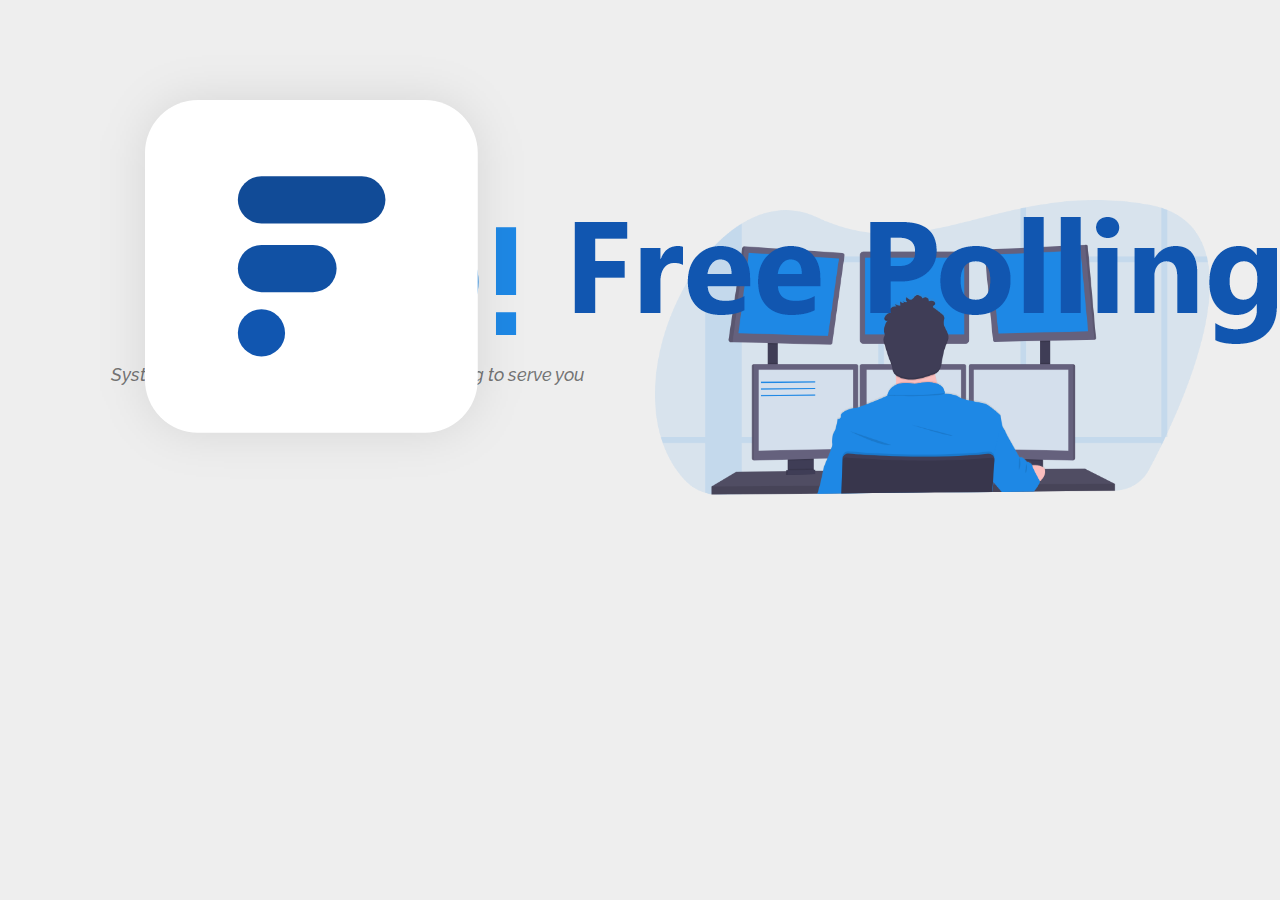
<file: oho!.html>
<!DOCTYPE html>
<html>
<head>
    <meta charset="utf-8">
    <meta name="viewport" content="width=device-width, initial-scale=1">
    <link rel="stylesheet" type="text/css" href="css/font-awesome.min.css" />
    <link rel="stylesheet" type="text/css" href="css/bootstrap.min.css" />
    <link rel="stylesheet" type="text/css" href="css/style.css" />
    <link rel="stylesheet" type="text/css" href="css/responsive.css" />
    <title>EASYPOLL | OHO!</title>
</head>
<body>
    
    <!-- Header -->
    <nav class="navbar navbar-default">
        <div class="container">
            <!-- Brand and toggle get grouped for better mobile display -->
            <div class="navbar-header">
                <a class="navbar-brand" href="dashboard.html"><img src="images/logo-foot.png" alt=""></a>
            </div>

            <!-- Collect the nav links, forms, and other content for toggling -->
            <div class="collapse navbar-collapse" id="bs-example-navbar-collapse-1">
                
            </div><!-- /.navbar-collapse -->
        </div><!-- /.container-fluid -->
    </nav>
    <!-- End Header -->

    <!-- Main Wrapper -->
    <section class="error-block oho-er">
        <div class="container">
            <div class="row">
                <div class="col-sm-6 col-md-6">
                    <div class="error-dt">
                        <h2>OhO!</h2>
                        <p>System under maintenance. We are preparing to serve you better.</p>
                    </div>
                </div>
                <div class="col-sm-6 col-md-6">
                    <div class="error-img">
                        <img src="images/oho.png" alt="">
                    </div>
                </div>
            </div>
        </div>
    </section>
    <!-- End Main Wrapper -->

    <script type="text/javascript" src="js/jquery.min.js"></script> 
    <script type="text/javascript" src="js/bootstrap.min.js"></script>
</body>
</html>
</file>
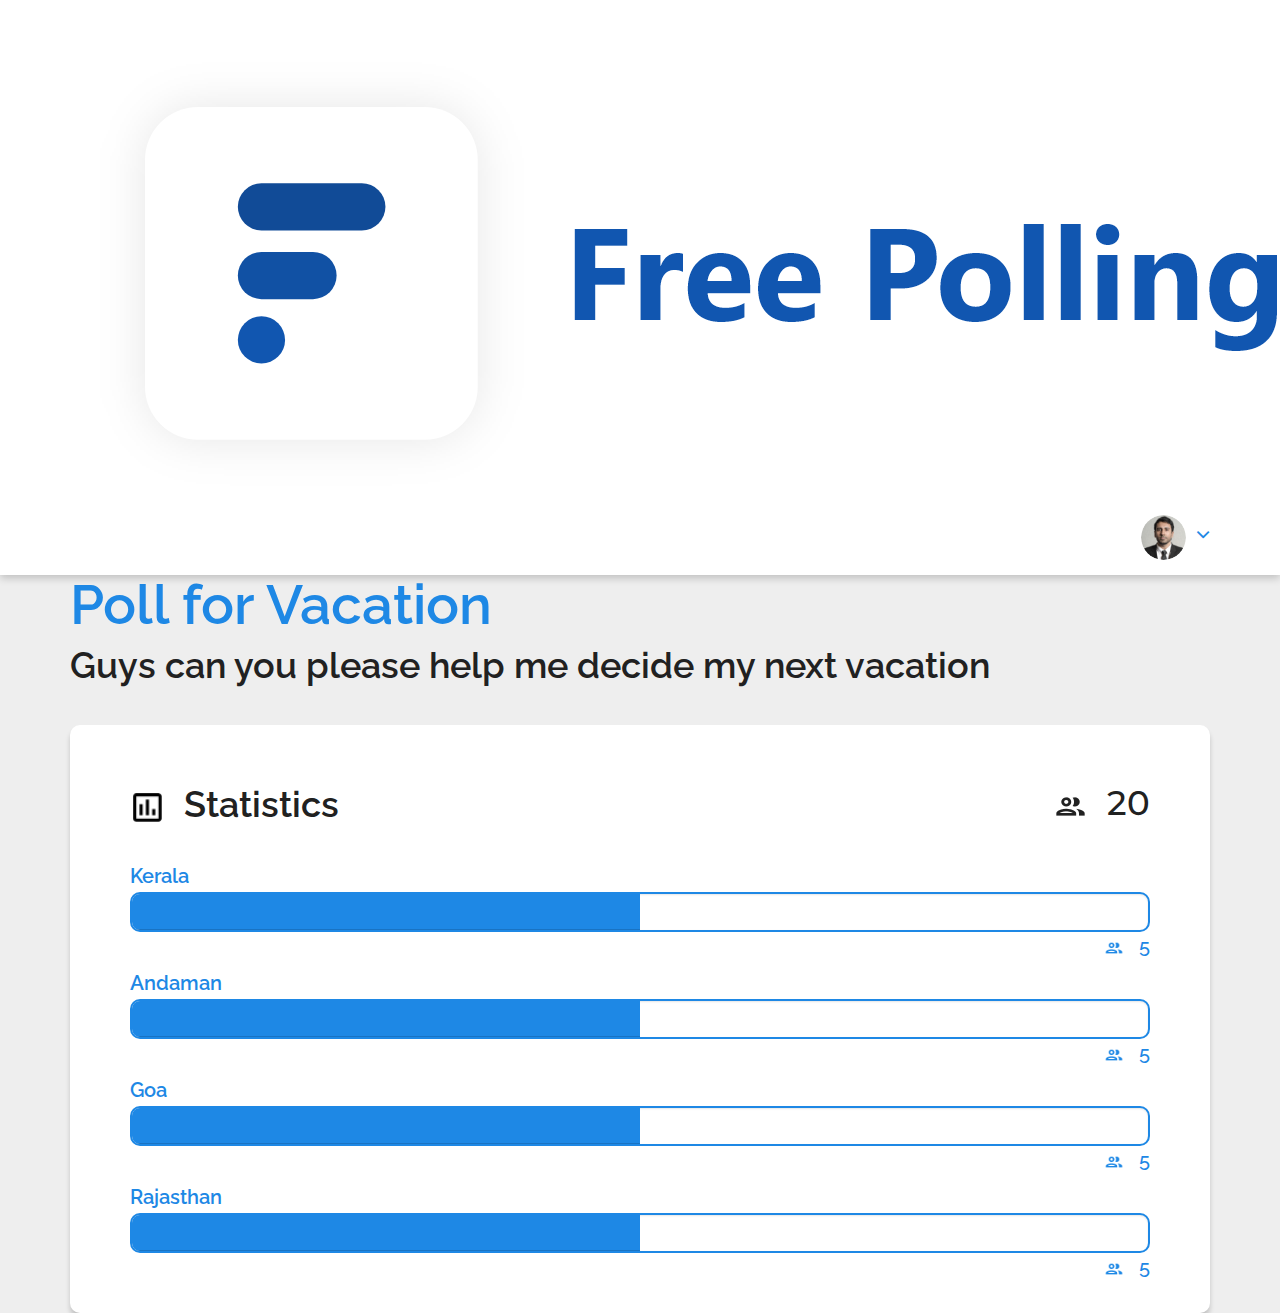
<file: poll-stats.html>
<!DOCTYPE html>
<html>
<head>
    <meta charset="utf-8">
    <meta name="viewport" content="width=device-width, initial-scale=1">
    <link rel="stylesheet" type="text/css" href="css/font-awesome.min.css" />
    <link rel="stylesheet" type="text/css" href="css/bootstrap.min.css" />
    <link rel="stylesheet" type="text/css" href="css/style.css" />
    <link rel="stylesheet" type="text/css" href="css/responsive.css" />
    <title>EASYPOLL | Poll Stats</title>
</head>
<body>

    <!-- Header -->
    <nav class="navbar navbar-default dash-nav">
        <div class="container">
            <!-- Brand and toggle get grouped for better mobile display -->
            <div class="navbar-header">
                <button type="button" class="navbar-toggle collapsed" data-toggle="collapse" data-target="#bs-example-navbar-collapse-1" aria-expanded="false">
                    <span class="sr-only">Toggle navigation</span>
                    <span class="icon-bar"></span>
                    <span class="icon-bar"></span>
                    <span class="icon-bar"></span>
                </button>
                <a class="navbar-brand" href="dashboard.html"><img src="images/logo-foot.png" alt=""></a>
            </div>

            <!-- Collect the nav links, forms, and other content for toggling -->
            <div class="collapse navbar-collapse" id="bs-example-navbar-collapse-1">
                <ul class="nav navbar-nav pull-right" id="manu">
                    <li class="dropdown"><a href="#" class="dropdown-toggle" type="button" data-toggle="dropdown"><img src="images/Profile Pic.png" alt=""> <i class="fa fa-angle-down"></i></a>
                    	<ul class="dropdown-menu">
						    <li><a href="#">My Profile</a></li>
						    <li><a href="#">Log out</a></li>
						 </ul>
                    </li>
                </ul>
            </div><!-- /.navbar-collapse -->
        </div><!-- /.container-fluid -->
    </nav>
    <!-- End Header -->

    <!-- Dashboard -->
    <section class="main-dash-cnt create-poll-req">
    	<div class="container">
    		<div class="start-head">
                <h1>Poll for Vacation </h1>
                <h2>Guys can you please help me decide my next vacation</h2>
            </div>

            <div class="poll-start-wrp">
                <div class="header-wrp">
                    <div class="row">
                        <div class="col-sm-7">
                            <h2><img src="images/ic2.png" alt=""> Statistics</h2>
                        </div>
                        <div class="col-sm-5">
                            <h3><img src="images/user.png" alt=""> 20</h3>
                        </div>
                    </div>
                </div>

                <div class="progress-poll">
                    <div class="progress-reviews">
                        <h4>Kerala</h4>
                        <div class="progress skill-bar ">
                            <div class="progress-bar progress-bar-success" role="progressbar" aria-valuenow="50" aria-valuemin="0" aria-valuemax="50">
                            </div>
                        </div>
                        <p><img src="images/user-2.png" alt=""> 5</p>
                    </div>

                    <div class="progress-reviews">
                        <h4>Andaman</h4>
                        <div class="progress skill-bar ">
                            <div class="progress-bar progress-bar-success" role="progressbar" aria-valuenow="50" aria-valuemin="0" aria-valuemax="50">
                            </div>
                        </div>
                        <p><img src="images/user-2.png" alt=""> 5</p>
                    </div>

                    <div class="progress-reviews">
                        <h4>Goa</h4>
                        <div class="progress skill-bar ">
                            <div class="progress-bar progress-bar-success" role="progressbar" aria-valuenow="50" aria-valuemin="0" aria-valuemax="50">
                            </div>
                        </div>
                        <p><img src="images/user-2.png" alt=""> 5</p>
                    </div>

                    <div class="progress-reviews">
                        <h4>Rajasthan</h4>
                        <div class="progress skill-bar ">
                            <div class="progress-bar progress-bar-success" role="progressbar" aria-valuenow="50" aria-valuemin="0" aria-valuemax="50">
                            </div>
                        </div>
                        <p><img src="images/user-2.png" alt=""> 5</p>
                    </div>
                </div>
            </div>
    	</div>
    </section>
    <!-- End Dashboard -->

    <script type="text/javascript" src="js/jquery.min.js"></script> 
    <script type="text/javascript" src="js/bootstrap.min.js"></script>
    <script type="text/javascript">
        /* Progress BAR */
    $(document).ready(function() {
        $('.progress .progress-bar').css("width",
            function() {
                return $(this).attr("aria-valuenow") + "%";
            }
            )
    });
    /* End Progress Bar */
    </script>
</body>
</html>
</file>
<file: css/style.css>
@import url('https://fonts.googleapis.com/css?family=Montserrat:300,400,500,600,700,800,900|Raleway:300,400,500,600,700,800,900|Roboto:300,400,500,700');

@font-face {
    font-family: 'Brandon Grotesque';
    src: url('../fonts/BrandonGrotesque-Bold.woff2') format('woff2'),
        url('../fonts/BrandonGrotesque-Bold.woff') format('woff');
    font-weight: bold;
    font-style: normal;
}

@font-face {
    font-family: 'Brandon Grotesque';
    src: url('../fonts/BrandonGrotesque-Regular.woff2') format('woff2'),
        url('../fonts/BrandonGrotesque-Regular.woff') format('woff');
    font-weight: normal;
    font-style: normal;
}

@font-face {
    font-family: 'Brandon Grotesque';
    src: url('../fonts/BrandonGrotesque-Light.woff2') format('woff2'),
        url('../fonts/BrandonGrotesque-Light.woff') format('woff');
    font-weight: 300;
    font-style: normal;
}

@font-face {
    font-family: 'Brandon Grotesque';
    src: url('../fonts/BrandonGrotesque-Black.woff2') format('woff2'),
        url('../fonts/BrandonGrotesque-Black.woff') format('woff');
    font-weight: 900;
    font-style: normal;
}

@font-face {
    font-family: 'Brandon Grotesque';
    src: url('../fonts/BrandonGrotesque-Thin.woff2') format('woff2'),
        url('../fonts/BrandonGrotesque-Thin.woff') format('woff');
    font-weight: 100;
    font-style: normal;
}

@font-face {
    font-family: 'Brandon Grotesque';
    src: url('../fonts/BrandonGrotesque-Medium.woff2') format('woff2'),
        url('../fonts/BrandonGrotesque-Medium.woff') format('woff');
    font-weight: 500;
    font-style: normal;
}

* {
    margin: 0;
    padding: 0;
    text-decoration: none;
    list-style: none;
}


/* Scroll Bar Css Starts */
::-webkit-scrollbar {
    width: 8px;
}

::-webkit-scrollbar-track {
    background-color: #ffffff;
    box-shadow: inset 1px 1px 1px 1px rgba(0, 0, 0, 0.15);
}

::-webkit-scrollbar-thumb {
    -webkit-border-radius: 20px;
    border-radius: 0;
    background: #292929;
    border: 2px solid #ffffff;
    width: 8px;
}

::-webkit-scrollbar-thumb:active {
    -webkit-border-radius: 0px;
    border-radius: 0px;
    background: #616161;
}

/* Scroll Bar Css Ends */

a:hover,
a:focus,
a:active {
    text-decoration: none;
}

ol,
ul {
    margin: 0;
    padding: 0;
}

img {
    display: block;
}

body {
    font-family: 'Raleway';
    font-size: 14px;
    font-weight: 400;
    color: #000;
    background: #EEEEEE;
    text-decoration: none;
}

/* Navigation Section */
.navbar-default {
    background: transparent;
    position: absolute;
    width: 100%;
    left: 0;
    top: 0;
    border: none;
    margin: 0;
    border-radius: 0;
    padding: 40px 0;
    z-index: 120;
}

.navbar-collapse {
    padding: 0;
}

.navbar-brand {
    height: auto;
    padding: 0;
}

.navbar-default .navbar-nav>li>a {
    padding: 10px 30px;
    color: #fff;
    font-family: 'Raleway';
    font-size: 20px;
    font-weight: 500;
    -ms-transition: all 0.3s ease;
    -o-transition: all 0.3s ease;
    -webkit-transition: all 0.3s ease;
    transition: all 0.3s ease;
}

.navbar-default .navbar-nav>li>a.signup {
    border: 2px solid #fff;
    border-radius: 30px;
    text-transform: uppercase;
}

.navbar-default .navbar-nav>li>a:focus,
.navbar-default .navbar-nav>li>a:hover,
.navbar-default .navbar-nav>li>a:hover {
    color: #fff;
}

.navbar-default .navbar-nav>.active>a,
.navbar-default .navbar-nav>.active>a:focus,
.navbar-default .navbar-nav>.active>a:hover {
    color: #fff;
}

/* Toggle */
.navbar-default .navbar-toggle {
    border-color: #000;
    border-radius: 0;
    transition: all 0.3s ease;
}

.navbar-default .navbar-toggle .icon-bar {
    background: #000;
}

.navbar-default .navbar-toggle:focus,
.navbar-default .navbar-toggle:hover {
    background: #fff;
    border-color: #fff;
}

.navbar-default .navbar-toggle:hover .icon-bar,
.navbar-default .navbar-toggle:focus .icon-bar {
    background: #000;
}

/* End Navigation CSS */

/* **** Index Page **** */
.main-block {
    padding: 120px 0;
    width: 100%;
    height: 100vh;
    position: relative;
    background: #0d47a1;
    /* Old browsers */
    background: -moz-linear-gradient(45deg, #0d47a1 0%, #1e88e5 100%);
    /* FF3.6-15 */
    background: -webkit-linear-gradient(45deg, #0d47a1 0%, #1e88e5 100%);
    /* Chrome10-25,Safari5.1-6 */
    background: linear-gradient(45deg, #0d47a1 0%, #1e88e5 100%);
}

.main-block .container {
    height: 100vh;
    position: relative;
}

.home-img img {
    width: 100%;
}

.home-info h1 {
    font-size: 85px;
    font-weight: bold;
    font-family: 'Raleway';
    margin: 0 0 40px;
    line-height: 95px;
    color: #fff;
}

.home-info h1 span {
    display: block;
    color: rgba(255, 255, 255, 0.30);
}

.home-info .btn-main {
    padding: 10px 80px;
    background: #fff;
    border-radius: 50px;
    font-size: 36px;
    font-weight: bold;
    color: #1E88E5;
    font-family: 'Raleway';
    display: table;
    box-shadow: 0 9px 6px rgba(0, 0, 0, 0.16);
    margin: 0;
    -webkit-transition: .4s linear;
    -moz-transition: .4s linear;
    -ms-transition: .4s linear;
    transition: .4s linear;
}

.home-info .btn-main:hover {
    color: #1E88E5;
}

/* **** End Index Page **** */

/* **** Footer **** */
footer {
    padding: 20px 0 10px;
    width: 100%;
    background: #EEEEEE;
}

.footer-logo img {
    margin: 0 0 5px;
}

.footer-logo p {
    font-family: 'Brandon Grotesque';
    font-size: 16px;
    font-weight: 300;
    color: #000;
    margin: 0;
}

.foot-links ul {
    text-align: right;
}

.foot-links ul li {
    display: inline-block;
    margin-right: 20px;
}

.foot-links ul li:last-child {
    margin: 0;
}

.foot-links ul li a {
    font-size: 16px;
    font-weight: 300;
    padding: 20px 0;
    font-family: 'Montserrat';
    display: inline-block;
}

/* **** End Footer **** */

/* **** 404 Page **** */
.error-block {
    width: 100%;
    padding: 100px 0;
    height: 100vh;
}

.error-block img {
    width: 100%;
}

.error-wrp {
    position: relative;
}

.error-bx {
    width: 350px;
    position: absolute;
    right: 15%;
    top: 50%;
    -webkit-transform: translate(0, -50%);
    -moz-transform: translate(0, -50%);
    -ms-transform: translate(0, -50%);
    transform: translate(0, -50%);
}

.error-bx h1 {
    font-size: 200px;
    font-weight: bold;
    color: #1E88E5;
    margin: 0 0 0px;
}

.error-bx p {
    width: 80%;
    font-size: 15px;
    font-weight: 500;
    font-family: 'Raleway';
    line-height: 20px;
    text-align: center;
    color: rgba(33, 33, 33, 0.60);
    margin: 0 auto 30px;
    font-style: italic;
}

.error-bx .btn-main {
    padding: 10px 35px;
    font-size: 18px;
    font-weight: 500;
    color: #fff;
    background: #1E88E5;
    border-radius: 30px;
    margin: 0 auto;
    display: table;
    box-shadow: 0 3px 6px rgba(0, 0, 0, 0.30);
}

.error-bx .btn-main i {
    margin-right: 5px;
}

/* **** End 404 Page **** */

/* **** 403 Page **** */
.error-img img {
    width: 100%;
}

.error-dt {
    padding: 0 80px;
}

.error-dt h2 {
    font-size: 200px;
    margin: 0;
    font-family: 'Raleway';
    font-weight: bold;
    color: #1E88E5;
    text-align: center;
}

.error-dt p {
    font-size: 18px;
    font-weight: 500;
    font-family: 'Raleway';
    line-height: 20px;
    text-align: center;
    color: rgba(33, 33, 33, 0.60);
    margin: 0 auto 30px;
    font-style: italic;
}

.error-dt .btn-group {
    width: 100%;
    overflow: hidden;
}

.error-dt .btn-main {
    padding: 10px 30px;
    background: #fff;
    color: #1E88E5;
    border: 2px solid #1E88E5;
    font-size: 16px;
    font-weight: 500;
    font-family: 'Raleway';
    float: left;
    border-radius: 35px;
}

.error-dt .btn-main i {
    margin-right: 5px;
    font-size: 18px;
}

.error-dt .home-b {
    background: #1E88E5;
    color: #fff;
    float: right;
}

.oho-er {
    padding: 200px 0;
}

/* **** End 403 Page **** */


/* **** Dashboard Page **** */
.dash-nav {
    padding: 15px 0;
    width: 100%;
    background: #fff;
    position: relative;
    box-shadow: 0 3px 8px rgba(0, 0, 0, 0.20);
    z-index: 120;
    display: table;
}

.navbar>.container .navbar-brand,
.navbar>.container-fluid .navbar-brand {
    margin-left: 0;
}

.dash-nav .navbar-brand {
    padding: 7px 0 0;
}

.navbar-default .navbar-nav>.open>a,
.navbar-default .navbar-nav>.open>a:focus,
.navbar-default .navbar-nav>.open>a:hover {
    background: transparent;
    color: #333;
}

.dash-nav .navbar-nav>li>a {
    padding: 0;
}

.dash-nav .navbar-nav>li>a img {
    width: 45px;
    height: 45px;
    border-radius: 50%;
    margin-right: 5px;
    display: inline-block;
}

.dash-nav .navbar-nav>li>a i {
    color: #1E88E5;
    font-size: 22px;
    line-height: 26px;
}

.dash-nav .dropdown-menu {
    padding: 0;
    top: 123%;
    border: none;
    box-shadow: 0 3px 8px rgba(0, 0, 0, 0.20);
}

.dash-nav .dropdown-menu li a {
    padding: 10px;
    font-size: 14px;
    font-weight: normal;
    color: #333;
}

.add-btn {
    padding: 12px 40px;
    background: #0d47a1;
    /* Old browsers */
    background: -moz-linear-gradient(45deg, #0d47a1 0%, #1e88e5 100%);
    /* FF3.6-15 */
    background: -webkit-linear-gradient(45deg, #0d47a1 0%, #1e88e5 100%);
    /* Chrome10-25,Safari5.1-6 */
    background: linear-gradient(45deg, #0d47a1 0%, #1e88e5 100%);
    border-radius: 50px;
    font-size: 22px;
    font-weight: bold;
    font-family: 'Raleway';
    color: #fff;
    margin: 30px auto;
    display: table;
    box-shadow: 0 6px 15px rgba(0, 0, 0, 0.48);
}

.add-btn i {
    margin-right: 10px;
}

.add-btn:hover {
    color: #fff;
}

.poll-block {
    background: #fff;
    border-radius: 10px;
    box-shadow: 0 5px 5px rgba(0, 0, 0, 0.18);
}

.poll-head {
    padding: 10px 30px;
    width: 100%;
    border-bottom: 1px solid rgba(0, 0, 0, 0.2);
}

.poll-tab p {
    font-size: 16px;
    font-weight: 300;
    color: #000;
    margin: 0;
    float: left;
    line-height: 34px;
    margin-right: 25px;
}

.poll-tab .nav-tabs {
    border: none;
    float: left;
}

.poll-tab .nav>li {
    margin-right: 15px;
}

.poll-tab .nav>li:last-child {
    margin-right: 0;
}

.poll-tab .nav>li>a {
    border: none;
    padding: 5px 25px;
    color: #1E88E5;
    border: 1px solid #1E88E5;
    border-radius: 30px;
    font-size: 16px;
    font-weight: 500;
    background: #fff;
    opacity: 0.45;
}

.poll-tab .nav-tabs>li.active>a,
.poll-tab .nav-tabs>li.active>a:focus,
.poll-tab .nav-tabs>li.active>a:hover {
    color: #1E88E5;
    border: 1px solid #1E88E5;
    background: #fff;
    opacity: 1;
}

.filter-bx {
    float: right;
}

.filter-bx img {
    width: 25px;
    height: 25px;
    margin-top: 5px;
}

.poll-lst {
    min-height: 500px;
}

.poll-lst li {
    display: block;
    padding: 15px 25px;
    border-bottom: 1px solid rgba(0, 0, 0, 0.2);
}

.list-nm p {
    font-size: 18px;
    font-weight: 600;
    color: #212121;
    margin: 0;
}

.action-icons ul {
    text-align: right;
}

.action-icons li {
    display: inline-block;
    margin-right: 25px;
    border: none;
    padding: 3px 0 0;
    border: none;
}

.action-icons li:last-child {
    margin-right: 0;
}

.action-icons li a img {
    width: 20px;
}

/* **** End Dashboard Page **** */

/* **** User Profile 0 **** */
.user-profile {
    width: 100%;
    min-height: 100vh;
    padding: 0;
    background: #0d47a1;
    /* Old browsers */
    background: -moz-linear-gradient(45deg, #0d47a1 0%, #1e88e5 100%);
    /* FF3.6-15 */
    background: -webkit-linear-gradient(45deg, #0d47a1 0%, #1e88e5 100%);
    /* Chrome10-25,Safari5.1-6 */
    background: linear-gradient(45deg, #0d47a1 0%, #1e88e5 100%);
}

.user-profile-head {
    padding: 40px;
    width: 100%;
}

.pro-bx {
    display: -webkit-flex;
    display: -moz-flex;
    display: -ms-flex;
    display: flex;
    -webkit-align-items: center;
    -moz-align-items: center;
    -ms-align-items: center;
    align-items: center;
}

.pro-img img {
    width: 120px;
    height: 120px;
    border-radius: 50%;
    margin-right: 20px;
    box-shadow: 0 5px 5px rgba(0, 0, 0, 0.25);
}

.pro-dt h3 {
    font-size: 34px;
    font-weight: 600;
    color: #fff;
    margin: 0;
}

.pro-dt p {
    font-size: 16px;
    font-weight: normal;
    color: rgba(255, 255, 255, 0.60);
    margin: 0;
}

.pro-like ul {
    text-align: right;
    padding: 35px 0 0;
}

.pro-like li {
    display: inline-block;
    margin-right: 20px;
    padding: 5px 25px;
    border-radius: 30px;
    border: 1px solid #fff;
    font-size: 18px;
    font-weight: 500;
    color: #fff;
}

.pro-like li img {
    width: 25px;
    height: 25px;
    display: inline-block;
    margin-right: 10px;
}

.pro-like li:last-child {
    margin: 0;
}

.polls-created-wrp {
    padding: 40px 40px 0 40px;
    background: #fff;
    border-radius: 10px;
    box-shadow: 0 5px 5px rgba(0, 0, 0, 0.20);
}

.polls-created-wrp h2 {
    font-size: 26px;
    font-weight: bold;
    color: #212121;
    margin: 0 0 20px;
}

.polls-created-wrp h2 span {
    color: rgba(33, 33, 33, 0.60);
    font-weight: normal;
    margin-left: 5px;
}

.polls-created-wrp h2 img {
    width: 30px;
    height: 30px;
    display: inline-block;
    vertical-align: middle;
    margin-right: 10px;
}

.created-poll {
    background: #EEEEEE;
    border-radius: 10px;
    box-shadow: 0 6px 4px rgba(0, 0, 0, 0.25);
    margin-bottom: 30px;
}

.cre-pl {
    padding: 40px 40px 60px 40px;
}

.cre-pl h4 {
    font-size: 28px;
    font-weight: bold;
    color: #010101;
    margin: 0 0 15px;
}

.cre-pl p {
    font-size: 18px;
    font-weight: normal;
    color: #212121;
    line-height: 26px;
    margin: 0 0 30px;
}

.cre-pl li {
    display: inline-block;
    font-size: 18px;
    font-weight: 400;
    color: #212121;
    padding: 5px 25px;
    border: 1px solid #212121;
    border-radius: 30px;
    margin: 0 10px 10px 0;
}

.cre-pl li:last-child {
    margin: 0;
}

.poll-act {
    padding: 15px 40px;
}

.poll-act ul {
    text-align: right;
}

.poll-act li {
    display: inline-block;
    margin-right: 20px;
}

.poll-act li:last-child {
    margin: 0;
}

.poll-act li img {
    width: 20px;
    height: 20px;
}

/* **** End User Profile 0 **** */

/* **** User Profile 1 **** */
.add-color {
    background: #0d47a1;
    /* Old browsers */
    background: -moz-linear-gradient(45deg, #0d47a1 0%, #1e88e5 100%);
    /* FF3.6-15 */
    background: -webkit-linear-gradient(45deg, #0d47a1 0%, #1e88e5 100%);
    /* Chrome10-25,Safari5.1-6 */
    background: linear-gradient(45deg, #0d47a1 0%, #1e88e5 100%);
}

.add-color .navbar-brand {
    padding: 0px 0 0;
}

.pro-v1 {
    background: #EEEEEE;
}

.prov1-wrp {
    padding: 0;
}

.prov1-wrp .row {
    margin: 0;
}

.prov1-wrp .col-sm-4,
.prov1-wrp .col-sm-8 {
    padding: 0;
}

.poll-left {
    padding: 60px 25px;
    background: #FAFAFA;
    border-radius: 10px 0 0 10px;
    min-height: 100vh;
}

.poll-right {
    padding: 60px 25px;
    background: #fff;
    box-shadow: -4px 0 4px rgba(0, 0, 0, 0.07);
    border-radius: 0 10px 10px 0;
}

.poll-right .cre-pl {
    padding: 35px;
}

.poll-right .cre-pl h4 {
    font-size: 24px;
}

.poll-right .cre-pl p {
    font-size: 16px;
}

.poll-right .cre-pl li {
    font-size: 16px;
}

.poll-prohd .pro-dt p {
    font-size: 14px;
    color: #1E88E5;
}

.poll-prohd .pro-dt h3 {
    font-size: 26px;
    color: #1E88E5;
}

.poll-prohd .pro-img img {
    width: 80px;
    height: 80px;
}

.pro-v1-lk {
    padding: 40px 0;
    width: 100%;
}

.pro-v1-lk li {
    display: block;
    margin: 0 0 15px;
    padding: 8px 15px;
    border: 1px solid #1E88E5;
    border-radius: 30px;
    font-size: 18px;
    font-weight: 500;
    color: #1E88E5;
}

.pro-v1-lk li:last-child {
    margin: 0;
}

.pro-v1-lk li img {
    display: inline-block;
    width: 25px;
    height: 25px;
    margin-right: 10px;
}

.pro-v1-lk li span {
    float: right;
}

/* **** End User Profile 1 **** */

/* **** User Profile 2 **** */
.pro-userv2 {
    position: relative;
}

.userpro-v2 {
    background: transparent;
    box-shadow: none;
    border-radius: 0;
    padding: 0;
}

.userpro-v2 .created-poll {
    background: #fff;
    box-shadow: 0 3px 4px rgba(0, 0, 0, 0.18);
}

.profile-ver2 {
    position: fixed;
    top: 0;
    left: 0;
    z-index: 999;
    width: 380px;
    height: auto;
    padding: 0 30px;
    background: #0d47a1;
    /* Old browsers */
    background: -moz-linear-gradient(-45deg, #0d47a1 0%, #1e88e5 100%);
    /* FF3.6-15 */
    background: -webkit-linear-gradient(-45deg, #0d47a1 0%, #1e88e5 100%);
    /* Chrome10-25,Safari5.1-6 */
    background: linear-gradient(135deg, #0d47a1 0%, #1e88e5 100%);
    box-shadow: 3px 0 6px rgba(0, 0, 0, 0.25);
}

.logo-bx {
    padding: 60px 0;
    border-bottom: 1px solid rgba(255, 255, 255, 0.60);
}

.logo-bx img {
    margin: 0 auto;
}

.profile-v2 .pro-bx {
    padding: 40px 15px;
}

.profile-v2 .pro-bx .pro-img img {
    width: 80px;
    height: 80px;
}

.profile-v2 .pro-dt h3 {
    font-size: 26px;
}

.profile-v2 .pro-dt p {
    font-size: 15px;
}

.profile-v2 .pro-v1-lk {
    padding: 0 20px 80px;
}

.profile-v2 .pro-v1-lk li {
    border: 1px solid #fff;
    color: #fff;
}

/* **** End User Profile 2 **** */

/* **** User Profile 3 **** */
.user-prov3 .col-sm-4,
.user-prov3 .col-sm-8 {
    padding: 0 15px;
}

.user-prov3 {
    background-color: transparent;
    box-shadow: none;
    border-radius: 0;
}

.user-prov3 .poll-right {
    box-shadow: none;
    border-radius: 10px;
}

.user-prov3 .poll-right .cre-pl {
    padding: 20px;
}

.user-prov3 .poll-left {
    border-radius: 10px;
    background: #fff;
    min-height: auto;
    background: #0d47a1;
    /* Old browsers */
    background: -moz-linear-gradient(-45deg, #0d47a1 0%, #1e88e5 100%);
    /* FF3.6-15 */
    background: -webkit-linear-gradient(-45deg, #0d47a1 0%, #1e88e5 100%);
    /* Chrome10-25,Safari5.1-6 */
    background: linear-gradient(135deg, #0d47a1 0%, #1e88e5 100%);
    box-shadow: 0 5px 6px rgba(0, 0, 0, 0.25);
}

.user-prov3 .poll-prohd .pro-dt h3,
.user-prov3 .poll-prohd .pro-dt p {
    color: #fff;
}

.user-prov3 .pro-v1-lk li {
    border: 1px solid #fff;
    color: #fff;
}

/* **** End User Profile 3 **** */

/* **** Create Poll Page **** */
.crebtn {
    z-index: 10;
    padding: 15px 35px;
    background: #1E88E5;
    border-radius: 30px;
    font-size: 18px;
    font-weight: 500;
    color: #fff;
    box-shadow: 0 3px 4px rgba(0, 0, 0, 0.30);
    border: none;
}

.crebtn img {
    margin-right: 10px;
    display: inline-block;
    width: 23px;
}

.crebtn:focus,
.crebtn:hover {
    color: #fff;
}

.dt-it h6,
.cre-frmg h6 {
    font-size: 26px;
    font-weight: 500;
    color: #212121;
    margin: 0 0px;
}

.dt-it p,
.cre-frmg p {
    font-size: 18px;
    font-weight: 500;
    color: rgba(33, 33, 33, 0.60);
    margin: 0 0 15px;
}

.cre-frmg .form-control {
    padding: 10px 15px;
    background: #fff;
    border: 2px solid #1E88E5;
    border-radius: 10px;
    font-size: 15px;
    font-weight: 500;
    color: rgba(33, 33, 33, 0.60);
    box-shadow: none;
    height: auto;
}

.cre-frmg {
    margin-bottom: 30px;
}

textarea {
    resize: none;
}

.add-rw {
    width: 100%;
    overflow: hidden;
}

.cre-dt {
    float: left;
}

.add-pol {
    float: right;
}

.add-pol i {
    width: 55px;
    height: 55px;
    border-radius: 50%;
    line-height: 60px;
    font-size: 20px;
    color: #fff;
    text-align: center;
    background: #1E88E5;
    /* box-shadow: 0 2px 3px rgba(0,0,0,0.40); */
}

.opt-lst li {
    display: block;
    padding: 12px 25px;
    background: #EEEEEE;
    border-radius: 10px;
    box-shadow: 0 2px 3px rgba(0, 0, 0, 0.20);
    margin-bottom: 20px;
    width: 100%;
    overflow: hidden;
}

.op-lf {
    display: flex;
    align-items: center;
    justify-content: space-between;
}

.op-lf img {
    width: 35px;
}

.op-lf input {
    flex: 2;
    line-height: 35px;
    margin: 0 10px;
    font-size: 20px;
    padding: 0 5px;
    border: none;
    background: #EEEEEE;
}

.op-lf input:focus {
    background: white;
}

.clo-op {
    float: right;
}

.clo-op img {
    width: 35px;
}

.end-poll .form-group {
    margin: 0;
}

.end-poll .form-group img {
    float: left;
    width: 35px;
    text-align: center;
    margin-top: 3px;
    margin-right: 10px;
    vertical-align: middle;
}

.end-poll .form-group .form-control {
    float: right;
    width: 80%;
}

/* The container */
.cus-chek {
    display: block;
    position: relative;
    cursor: pointer;
    -webkit-user-select: none;
    -moz-user-select: none;
    -ms-user-select: none;
    user-select: none;
    margin: 0 auto;
}

/* Hide the browser's default checkbox */
.cus-chek input {
    position: absolute;
    opacity: 0;
    cursor: pointer;
    height: 0;
    width: 0;
}

/* Create a custom checkbox */
.checkmark {
    position: absolute;
    top: 0;
    right: 0;
    height: 45px;
    width: 45px;
    border: 3px solid #1E88E5;
    border-radius: 10px;
    background-color: #fff;
    line-height: 30px;
}

/* When the checkbox is checked, add a blue background */
.cus-chek input:checked~.checkmark {
    background-color: #1E88E5;
}

/* Create the checkmark/indicator (hidden when not checked) */
.checkmark:after {
    content: "";
    position: absolute;
    display: none;
}

/* Show the checkmark when checked */
.cus-chek input:checked~.checkmark:after {
    display: block;
}

/* Style the checkmark/indicator */
.cus-chek .checkmark:after {
    left: 9px;
    top: 7px;
    color: #fff;
    font-family: 'FontAwesome';
    content: "\f00c";
    font-size: 20px;
    text-align: center;
}

/* Create a custom checkbox */
.dotIcon {
    position: absolute;
    top: 0;
    right: 0;
    height: 45px;
    width: 45px;
    border: 3px solid #1E88E5;
    border-radius: 50px;
    background-color: #fff;
    line-height: 30px;
}

/* When the checkbox is checked, add a blue background */
.cus-chek input:checked~.dotIcon {
    background-color: white;
}

/* Create the dotIcon/indicator (hidden when not checked) */
.dotIcon:after {
    content: "";
    position: absolute;
    display: none;
}

/* Show the dotIcon when checked */
.cus-chek input:checked~.dotIcon:after {
    display: block;
}

/* Style the dotIcon/indicator */
.cus-chek .dotIcon:after {
    left: 6.5px;
    top: 4px;
    color: #1E88E5;
    font-family: 'FontAwesome';
    content: "\f111";
    font-size: 30px;
    text-align: center;
}

.item-cheh {
    margin-bottom: 30px;
}

.dt-it p {
    margin: 0;
}

.ad-st h6 {
    margin-bottom: 40px;
}

/* **** End Create Poll Page **** */

/* **** Poll Start Page **** */
.start-head h1 {
    font-size: 55px;
    font-weight: 600;
    color: #1E88E5;
    margin: 0 0 10px;
}

.start-head h2 {
    font-size: 36px;
    font-weight: 600;
    color: #212121;
    margin: 0 0 40px;
}

.poll-start-wrp {
    background: #fff;
    border-radius: 10px;
    box-shadow: 0 5px 5px rgba(0, 0, 0, 0.18);
    padding: 60px 60px;
}

.header-wrp h2 {
    font-size: 36px;
    font-weight: 600;
    color: #212121;
    margin: 0;
}

.header-wrp h2 img {
    display: inline-block;
    width: 35px;
    margin-right: 10px;
}

.header-wrp h3 {
    font-size: 34px;
    font-weight: 500;
    color: #212121;
    font-family: 'Montserrat';
    margin: 0;
    text-align: right;
}

.header-wrp h3 img {
    display: inline-block;
    width: 35px;
    margin-right: 10px;
}

.progress-poll {
    padding-top: 40px;
}

/* PROGRESS BAR */
.progress-reviews {
    margin-bottom: 40px;
    width: 100%;
}

.progress-reviews:last-child {
    margin: 0;
}

.progress-reviews .progress {
    height: 40px;
    margin: 0;
    background: #fff;
    border: 2px solid #1E88E5;
    border-radius: 10px;
}

.progress-reviews .progress .skill {
    line-height: 15px;
    padding: 0;
    margin: 0 0 0;
    text-transform: uppercase;
}

.progress-reviews .progress .skill .val {
    float: right;
    font-style: normal;
    margin: 0 20px 0 0;
}

.progress-reviews .progress-bar {
    background-color: #1E88E5;
    text-align: left;
    transition-duration: 2s;
}

.progress-reviews h4 {
    padding-bottom: 5px;
    color: #1E88E5;
    font-weight: 600;
    margin: 0;
    font-size: 20px;
}

.progress-reviews p {
    float: right;
    color: #1E88E5;
    font-weight: 500;
    font-size: 20px;
    margin: 0;
}

.progress-reviews p img {
    display: inline-block;
    margin-right: 10px;
    width: 20px;
}

/* End of Skill Section */


.modal-dialog {
    width: 400px;
}

.modal-content {
    border-radius: 15px;
    background: #fff;
    border: none;
    box-shadow: 0 4px 6px rgba(0, 0, 0, 0.31);
}

.close {
    float: left;
    margin: 0;
    opacity: 1;
    color: #1E88E5;
    font-size: 24px;
    line-height: 32px;
}

.modal-header {
    border: none;
}

.modal-header h4 {
    font-size: 26px;
    font-weight: normal;
    color: #1E88E5;
    margin: 0;
    float: right;
}

.modal-header h4 img {
    display: inline-block;
    margin-right: 10px;
    width: 25px;
}

.user-listing {
    width: 100%;
    overflow: hidden;
}

.user-listing li {
    display: inline-block;
    margin-right: 15px;
    margin-bottom: 20px;
}

.user-listing li:last-child {
    margin: 0;
}

.user-listing li a img {
    width: 70px;
    height: 70px;
    border-radius: 50%;
    border: 3px solid #1E88E5;
}

#modal-dialog {
    top: 20%;
}

#modal-title {
    font-size: 20px;
    text-align: center;

}

.close {
    position: absolute;
    font-size: 50px;
    top: 10px;
    right: 10px;
}

.form-group input {
    color: black;
    font-weight: 500;
}

.submit-div {
    text-align: center;
}

#sign-up-submit {
    height: 45px;
    width: 100px;
    border-radius: 50px;
}

#karma {
    display: inline-block;
}

#created {
    display: inline-block;
}

#participated {
    display: inline-block;
}


/* Anands changes */

#poll-container {
    display: flex;
    justify-content: center;
    align-items: center;
}

#poll-head {
    text-align: center;
    margin-bottom: 20px;
}

#form-container {
    width: 90%;
}

#ends-on {
    display: flex;
    justify-content: space-between;
}

#date-time {
    display: flex;
    align-items: center;
}

#crebtn {
    text-align: center;
    margin-top: 50px;
}

.form-group {
    display: flex;
    height: 40px;
}

.form-group input {
    font-family: arial;
    padding: 0 !important;
}

#statsContainer {
    width: 100%;
}

#modal-container {
    display: flex;
    justify-content: center;
    align-items: center;
    width: 75%;
}

#stats-modal {
    display: flex;
    margin: 35px;
}

.modal-header {
    padding: 0px;
}

#close-stats {
    margin: 5px 15px;
}

#endTime {
    padding: 0 10px !important;
    font-size: 17px;
    width: 100%;
}

#endDate {
    padding: 0 10px !important;
    font-size: 17px;
    width: 100%;
}

#pollSection {
    width: 100%;
    padding: 0;
    margin: 0;
    position: absolute;
    background: #0d47a1;
    /* Old browsers */
    background: -moz-linear-gradient(45deg, #0d47a1 0%, #1e88e5 100%);
    /* FF3.6-15 */
    background: -webkit-linear-gradient(45deg, #0d47a1 0%, #1e88e5 100%);
    /* Chrome10-25,Safari5.1-6 */
    background: linear-gradient(45deg, #0d47a1 0%, #1e88e5 100%);
}

#votingPoll {
    position: relative;
    width: 50%;
    margin: 100px auto;
}

.pollCard {
    background: white;
}

#votePollCard {
    width: 90%;
    margin: auto;
}

#votePollTitle {
    font-size: 40px;
    padding: 30px 0;
    margin: 0;
}

#votePollDescription {
    font-size: 20px;
}

#votePollForm {
    display: flex;
    flex-direction: column;
}

#votePollOptions {
    display: flex;
    flex-direction: column;
    width: 100%;
}

.votePollOption {
    display: flex !important;
    line-height: 50px;
    justify-content: space-between;
    margin-bottom: 10px;
    font-size: 20px;
}

.votePollCheckbox {
    margin: 0;
}

.newPollOption {
    width: 80%;
    line-height: 50px;
    margin-bottom: 10px;
    font-size: 20px;
}

#submitVoteDiv {
    text-align: center;
}

#submitVote {
    margin: 20px 0;
    width: 300px;
    height: 50px;
    border-radius: 50px;
    border: none;
    background: rgb(49, 49, 49);
    color: white;
    font-size: 25px;
}

.list-nm p:hover {
    cursor: pointer;
}

#ifMultipleSelections {
    font-size: 15px;
    margin-bottom: 40px;
    color: #1e88e5;
}

.cre-pl h4:hover {
    cursor: pointer;
}

#voteAddOption {
    display: none;
    justify-content: flex-end;
}

#voteAddOption i {
    height: 45px;
    width: 45px;
    font-size: 25px;
    line-height: 50px;
}

.create-edit-add-poll {
    margin-right: 15px;
}

.newPollOption {
    font-size: 20px;
    margin: 0;
    border: none;
}

#voteAddOptionBtn {
    cursor: pointer;
}

#deleteNewOption {
    height: 45px;
    width: 45px;
    margin: 1px 40px 0 0;
}

#noCreatedPolls {
    text-align: center;
    margin-bottom: 70px;
    font-size: 25px;
}

#share-modal-container {
    width: 45%;
}

#share-modal-content {
    padding: 30px;
}

#share-link-div {
    display: flex;
    justify-content: space-around;
    align-items: center;
    margin: 30px;
}

.fa-copy {
    font-size: 30px;
}

#share-modal-heading {
    text-align: center;
    padding-bottom: 15px;
}

#share-modal-link {
    width: 400px;
    font-size: 20px;
    background: white;
    border: 1px darkgray solid;
}

#share-link-button {
    cursor: pointer;
}

#stats-modal-content {
    width: 100%;
}

#profile-add-poll {
    position: relative;
    bottom: 20px;
}

#signIn {
    cursor: pointer;
}

#linkCopy {
    visibility: hidden;
    min-width: 250px;
    margin-left: -125px;
    background-color: #333;
    color: #fff;
    text-align: center;
    border-radius: 2px;
    padding: 16px;
    position: fixed;
    z-index: 1;
    left: 50%;
    bottom: 30px;
    font-size: 17px;
}

#linkCopy.show {
    visibility: visible;
    animation: fadein 0.5s, fadeout 0.5s 2.6s;
}

@keyframes fadein {
    from {
        bottom: 0;
        opacity: 0;
    }

    to {
        bottom: 30px;
        opacity: 1;
    }
}

@keyframes fadeout {
    from {
        bottom: 30px;
        opacity: 1;
    }

    to {
        bottom: 0;
        opacity: 0;
    }
}

.optionPlaceholder::-webkit-input-placeholder {
    color: rgb(255, 50, 0);
}

.tab-content {
    margin-bottom: 50px;
}

#poll-filter {
    width: 100%;
}

#share-modal-link {
    position: absolute;
    left: -9999px;
}

#delete-poll-header {
    padding: 40px;
}

#delete-poll-title {
    font-size: 20px;
}

#center-error {
    display: none;
    justify-content: center;
    align-content: center;
}

#error-message {
    position: fixed;
    top: 5px;
    width: 99%;
    z-index: 200;
    background: #FF949F;
    display: flex;
    justify-content: space-between;
    align-content: center;
    line-height: 30px;
    padding: 5px;
}

#error-message p {
    margin: 0;
    font-size: 17px;
    display: inline-block;
}

#error-message span {
    display: inline-block;
    float: right;
}

#close-alert {
    margin: 2px;
    font-size: 30px;
}

#close-alert:hover {
    cursor: pointer;
}
</file>
<file: css/responsive.css>
@media(min-width: 1350px) {

	/* On mouse-over, add a blue background color */
	.cus-chek:hover input~.checkmark {
		background-color: #1E88E5;
	}

	#noCreatedPolls {
		font-size: 40px;
	}

	#polls {
		display: flex;
		flex-wrap: wrap;
	}

	.singlePoll {
		width: 50%;
		display: flex;
		flex-basis: 50%;
		align-self: stretch;
		position: relative;
	}

	.created-poll {
		align-self: stretch;
		width: 100%;
		position: relative;
	}

	.poll-act {
		position: absolute;
		width: 100%;
		bottom: -10px;
		border-top: 1px solid #707070;
	}
}

@media(min-width:1025px) and (max-width:1350px) {

	/* *** Index Page *** */
	.navbar-default {
		padding: 15px 0;
	}

	.navbar-brand>img {
		margin-top: 10px;
	}

	.navbar-default .navbar-nav>li>a {
		font-size: 18px;
	}

	.dropdown-menu {
		left: -70px;
	}

	.main-block {
		padding: 80px 0;
	}

	.home-info h1 {
		font-size: 55px;
		line-height: 60px;
		margin: 0 0 10px;
	}

	.home-info .btn-main {
		padding: 10px 40px;
		font-size: 18px;
	}

	.home-img img {
		width: 70%;
	}

	footer {
		padding: 10px 0;
	}

	/* *** End Index Page *** */

	/* *** Error Pages *** */
	.error-dt {
		padding: 0 40px;
	}

	.error-dt h2 {
		font-size: 150px;
	}

	.logo-bx {
		padding: 20px 0;
	}

	.profile-ver2 {
		width: 300px;
		padding: 0 15px;
	}

	.profile-v2 .pro-bx {
		padding: 20px 0;
		display: block;
		text-align: center;
	}

	.profile-v2 .pro-bx .pro-img img {
		margin: 0 auto 10px;
	}

	.profile-v2 .pro-v1-lk {
		padding: 0 0 80px;
	}

	.user-prov3 .poll-prohd .pro-img img {
		margin-right: 10px
	}

	.user-prov3 .poll-prohd .pro-dt h3 {
		font-size: 20px;
	}

	.user-prov3 .poll-prohd .pro-dt p {
		font-size: 12px;
	}

	/* *** End Error Pages *** */

	#votingPoll {
		width: 55%;
	}

	#deleteNewOption {
		margin-right: 50px;
	}

	#polls {
		display: flex;
		flex-wrap: wrap;
	}

	.singlePoll {
		width: 50%;
		display: flex;
		flex-basis: 50%;
		align-self: stretch;
		position: relative;
	}

	.created-poll {
		align-self: stretch;
		width: 100%;
		position: relative;
	}

	.poll-act {
		position: absolute;
		width: 100%;
		bottom: -10px;
		border-top: 1px solid #707070;
	}
}

@media(min-width:992px) and (max-width:1024px) {

	/* *** Index Page *** */
	.navbar-default {
		padding: 15px 0;
	}

	.navbar-brand>img {
		margin-top: 10px;
	}

	.navbar-default .navbar-nav>li>a {
		font-size: 18px;
	}

	.dropdown-menu {
		left: -70px;
	}

	.main-block {
		padding: 80px 0;
	}

	.home-info h1 {
		font-size: 55px;
		line-height: 60px;
		margin: 0 0 10px;
	}

	.home-info .btn-main {
		padding: 10px 40px;
		font-size: 18px;
	}

	.home-img img {
		width: 70%;
	}

	footer {
		padding: 10px 0;
	}

	/* *** End Index Page *** */

	/* *** Error Pages *** */
	.error-dt {
		padding: 0 40px;
	}

	.error-dt h2 {
		font-size: 150px;
	}

	/* *** End Error Pages *** */

	/* *** Poll Start *** */
	.start-head h1 {
		font-size: 40px;
	}

	.start-head h2 {
		font-size: 24px;
	}

	.poll-start-wrp {
		padding: 15px;
	}

	.header-wrp h3 img,
	.header-wrp h2 img {
		width: 20px;
	}

	.header-wrp h2 {
		font-size: 20px;
		margin: 0 0 10px;
	}

	.header-wrp h3 {
		font-size: 20px;
	}

	.progress-poll {
		padding: 20px 15px 35px;
	}

	.dash-nav .navbar-brand>img {
		margin: 0;
	}

	.prov1-wrp {
		padding: 0;
	}

	.poll-prohd .pro-img img {
		width: 60px;
		height: 60px;
		margin-right: 10px;
	}

	.poll-prohd .pro-dt h3 {
		font-size: 20px;
	}

	.poll-prohd .pro-dt p {
		font-size: 12px;
	}

	.poll-left {
		padding: 40px 10px;
	}

	.poll-right .cre-pl {
		padding: 15px;
	}

	.poll-right .cre-pl h4 {
		font-size: 20px;
	}

	.poll-right .cre-pl p {
		font-size: 14px;
	}

	.poll-right .cre-pl li {
		font-size: 14px;
		padding: 5px 15px;
		width: 100%;
		display: block;
		text-align: center;
	}

	.logo-bx {
		padding: 20px 0;
	}

	.profile-ver2 {
		width: 300px;
		padding: 0 15px;
	}

	.profile-v2 .pro-bx {
		padding: 20px 0;
		display: block;
		text-align: center;
	}

	.profile-v2 .pro-bx .pro-img img {
		margin: 0 auto 10px;
	}

	.profile-v2 .pro-v1-lk {
		padding: 0 0 80px;
	}

	/* *** End Poll Start *** */

	/* Anand CSS */

	/* Making create poll's changes responsive */
	#endTime {
		padding: 0 10px !important;
	}

	#endDate {
		padding-left: 10px !important;
	}

	#votingPoll {
		width: 55%;
	}

	#modal-container {
		display: block;
		width: 80%;
	}

	.modal-content {
		padding: 20px;
	}

	#deleteNewOption {
		margin-right: 50px;
	}

	#polls {
		display: flex;
		flex-wrap: wrap;
	}

	.singlePoll {
		width: 50%;
		display: flex;
		flex-basis: 50%;
		align-self: stretch;
		position: relative;
	}

	.created-poll {
		align-self: stretch;
		width: 100%;
		position: relative;
	}

	.poll-act {
		position: absolute;
		width: 100%;
		bottom: -10px;
		border-top: 1px solid #707070;
	}
}

@media(min-width:768px) and (max-width:991px) {

	/* *** Index Page *** */
	.navbar-default {
		padding: 15px 0;
	}

	.navbar-brand>img {
		margin-top: 10px;
	}

	.navbar-default .navbar-nav>li>a {
		font-size: 18px;
	}

	.dropdown-menu {
		left: -70px;
	}

	.main-block {
		padding: 80px 0;
	}

	.home-info h1 {
		font-size: 45px;
		line-height: 50px;
		margin: 0 0 10px;
	}

	.home-info .btn-main {
		padding: 10px 40px;
		font-size: 18px;
	}

	.home-img img {
		width: 90%;
	}

	footer {
		padding: 10px 0;
	}

	/* *** End Index Page *** */

	/* *** Error Page *** */
	.error-bx h1 {
		font-size: 110px;
		text-align: center;
	}

	.error-dt {
		padding: 0;
	}

	.error-dt h2 {
		font-size: 150px;
	}

	/* *** End Error Page *** */

	/* *** Poll Start *** */
	.start-head h1 {
		font-size: 40px;
	}

	.start-head h2 {
		font-size: 24px;
	}

	.poll-start-wrp {
		padding: 15px;
	}

	.header-wrp h3 img,
	.header-wrp h2 img {
		width: 20px;
	}

	.header-wrp h2 {
		font-size: 20px;
		margin: 0 0 10px;
	}

	.header-wrp h3 {
		font-size: 20px;
	}

	.progress-poll {
		padding: 20px 15px 35px;
	}

	/* *** End Poll Start *** */

	/* *** User Profile 0*** */
	.user-profile {
		padding: 0;
	}

	.user-profile-head {
		padding: 40px 0;
	}

	.pro-img img {
		width: 80px;
		height: 80px;
	}

	.pro-dt h3 {
		font-size: 28px;
	}

	.pro-like ul {
		text-align: left;
	}

	.pro-like li {
		margin-right: 10px;
		font-size: 15px;
		padding: 5px 15px;
	}

	.pro-like li img {
		width: 20px;
		height: 20px;
		margin-right: 10px;
	}

	.polls-created-wrp {
		padding: 40px 15px 0 15px;
	}

	.polls-created-wrp h2 {
		font-size: 18px;
		margin: 0;
	}

	.polls-created-wrp h2 img {
		width: 20px;
		height: 20px;
	}

	.cre-pl {
		padding: 15px;
	}

	.cre-pl p {
		font-size: 16px;
		line-height: 20px;
	}

	.cre-pl li {
		padding: 5px 20px;
		font-size: 15px
	}

	.prov1-wrp {
		padding: 0;
	}

	.poll-prohd .pro-img img {
		width: 60px;
		height: 60px;
		margin-right: 10px;
	}

	.poll-prohd .pro-dt h3 {
		font-size: 20px;
	}

	.poll-prohd .pro-dt p {
		font-size: 12px;
	}

	.poll-left {
		padding: 40px 10px;
	}

	.poll-right .cre-pl {
		padding: 15px;
	}

	.poll-right .cre-pl h4 {
		font-size: 20px;
	}

	.poll-right .cre-pl p {
		font-size: 14px;
	}

	.poll-right .cre-pl li {
		font-size: 14px;
		padding: 5px 15px;
		width: 100%;
		display: block;
		text-align: center;
	}

	.poll-left {
		padding: 40px 0;
	}

	.poll-prohd .pro-dt h3 {
		font-size: 22px;
	}

	.poll-right {
		padding: 40px 0;
	}

	.poll-right .cre-pl {
		padding: 15px;
	}

	.poll-right .cre-pl li {
		font-size: 14px;
		padding: 5px 15px;
	}

	.logo-bx {
		padding: 20px 0;
	}

	.profile-ver2 {
		width: 260px;
		padding: 0 15px;
	}

	.profile-v2 .pro-bx {
		padding: 20px 0;
		display: block;
		text-align: center;
	}

	.profile-v2 .pro-bx .pro-img img {
		margin: 0 auto 10px;
	}

	.profile-v2 .pro-v1-lk {
		padding: 0 0 80px;
	}

	.user-prov3 .poll-left {
		padding: 15px;
	}

	.user-prov3 .pro-bx {
		display: block;
		text-align: center;
	}

	.user-prov3 .pro-img img {
		margin: 0 auto 10px;
	}

	/* *** End User Profile 0 *** */

	#ends-on {
		display: flex;
		flex-direction: column;
	}

	#date-time {
		display: flex;
		justify-content: space-between;
	}

	.col-md-6 {
		width: 50%;
	}

	#votingPoll {
		width: 70%;
	}

	#votingPoll {
		width: 55%;
	}

	#modal-container {
		display: block;
		width: 80%;
	}

	.modal-content {
		padding: 10px;
	}

	#deleteNewOption {
		margin-right: 55px;
	}

	.polls-created-wrp h2 {
		margin-bottom: 20px;
	}

	.cre-pl {
		padding: 20px 20px 60px 20px;
	}

	#polls {
		display: flex;
		flex-wrap: wrap;
	}

	.singlePoll {
		width: 50%;
		display: flex;
		flex-basis: 50%;
		align-self: stretch;
		position: relative;
	}

	.created-poll {
		align-self: stretch;
		width: 100%;
		position: relative;
	}

	.poll-act {
		position: absolute;
		width: 100%;
		bottom: -10px;
		border-top: 1px solid #707070;
	}
}

@media(min-width:448px) and (max-width:767px) {

	/* *** Index Page *** */
	.navbar-default {
		padding: 10px 0;
	}

	.navbar-brand>img {
		margin-left: 15px;
		margin-top: 10px;
	}

	.navbar-nav {
		margin: 10px 0;
		float: none !important;
	}

	.navbar-default .navbar-nav>li>a {
		display: table;
		margin: 0 auto;
		font-size: 18px;
	}

	.main-block {
		height: auto;
		padding: 80px 0 40px;
	}

	.main-block .container {
		height: auto;
	}

	.home-info h1 {
		font-size: 55px;
		line-height: 56px;
		text-align: center;
	}

	.home-info .btn-main {
		padding: 10px 40px;
		font-size: 18px;
		margin: 0 auto;
	}

	.home-img {
		margin-top: 40px;
	}

	.footer-logo {
		text-align: center;
	}

	.footer-logo img {
		margin: 0 auto 5px;
	}

	.foot-links ul {
		text-align: center;
	}

	.foot-links ul li a {
		padding: 10px 0;
	}

	/* *** End Index Page *** */

	/* *** Error Pages *** */
	.error-bx {
		width: 100%;
		right: 0;
		left: 0;
		position: relative;
		transform: translate(0);
	}

	.error-dt h2,
	.error-bx h1 {
		font-size: 120px;
		text-align: center;
	}

	.error-dt {
		padding: 0;
	}

	.error-dt p {
		font-size: 16px;
	}

	.error-dt .btn-main {
		display: table;
		margin: 0 auto 10px;
		float: none;
	}

	.error-img img {
		margin: 0 auto;
	}

	/* *** End Error Pages *** */

	/* *** Dashboard *** */
	.add-btn {
		padding: 10px 40px;
		font-size: 16px;
	}

	.poll-tab p {
		float: none;
		margin: 0 0 10px;
		text-align: center;
	}

	.poll-tab .nav>li {
		margin: 0 0 10px;
		display: block;
		float: none;
	}

	.filter-bx,
	.poll-tab .nav-tabs {
		float: none;
	}

	.filter-bx img {
		margin: 0 auto;
	}

	.list-nm p {
		text-align: center;
		margin: 0 0 10px;
	}

	.action-icons ul {
		text-align: center;
	}

	/* *** End Dashboard *** */

	/* *** Create Poll *** */
	.crebtn {
		left: 0;
		width: 100%;
		text-align: center;
	}

	.create-pol-wrp {
		padding: 80px 15px;
	}

	.dt-it h6,
	.cre-frmg h6 {
		font-size: 22px;
	}

	.dt-it p,
	.cre-frmg p {
		font-size: 15px;
	}

	.op-lf p {
		font-size: 22px;
	}

	.add-pol i {
		width: 45px;
		height: 45px;
		line-height: 45px;
		font-size: 15px;
	}

	.dt-it {
		width: 100%;
		overflow: hidden;
	}

	.dt-it h6 {
		font-size: 20px;
	}

	.end-poll .form-group {
		margin: 0 0 15px;
		overflow: hidden;
		width: 100%;
	}

	.checkmark {
		position: relative;
		display: block;
		margin: 10px 0 0;
	}

	.navbar-default .navbar-collapse,
	.navbar-default .navbar-form {
		border: none;
		box-shadow: none;
	}

	.modal-dialog {
		width: 90%;
		margin: 30px auto;
	}

	.modal {
		padding-right: 0 !important;
	}

	.user-listing li {
		float: left;
		margin-right: 10px;
		margin-bottom: 10px;
	}

	/* *** End Create Poll *** */

	/* *** Poll Start *** */
	.start-head h1 {
		font-size: 36px;
	}

	.start-head h2 {
		font-size: 20px;
	}

	.poll-start-wrp {
		padding: 15px;
	}

	.header-wrp h3 img,
	.header-wrp h2 img {
		width: 20px;
	}

	.header-wrp h2 {
		text-align: center;
		font-size: 20px;
		margin: 0 0 10px;
	}

	.header-wrp h3 {
		text-align: center;
		font-size: 20px;
	}

	.progress-poll {
		padding: 20px 15px 35px;
	}

	/* *** End Poll Start *** */

	/* *** User Profile 0*** */
	.user-profile-head {
		padding: 40px 0;
	}

	.pro-img img {
		width: 80px;
		height: 80px;
	}

	.pro-dt h3 {
		font-size: 28px;
	}

	.pro-like ul {
		text-align: left;
	}

	.pro-like li {
		margin-right: 10px;
		font-size: 15px;
		padding: 5px 15px;
	}

	.pro-like li img {
		width: 20px;
		height: 20px;
		margin-right: 10px;
	}

	.polls-created-wrp {
		padding: 40px 15px 0 15px;
	}

	.polls-created-wrp h2 {
		font-size: 18px;
		margin: 0;
	}

	.polls-created-wrp h2 img {
		width: 20px;
		height: 20px;
	}

	.cre-pl {
		padding: 15px;
	}

	.cre-pl p {
		font-size: 16px;
		line-height: 20px;
	}

	.cre-pl li {
		padding: 5px 20px;
		font-size: 15px
	}

	.poll-left {
		padding: 40px 0;
	}

	.poll-prohd .pro-dt h3 {
		font-size: 22px;
	}

	.poll-right {
		padding: 40px 0;
	}

	.poll-right .cre-pl {
		padding: 15px;
	}

	.poll-right .cre-pl li {
		font-size: 14px;
		padding: 5px 15px;
	}

	.pro-userv2 {
		padding: 0 0 40px;
	}

	.profile-ver2 {
		position: relative;
		width: 100%;
		padding: 0 15px;
		margin-bottom: 30px;
	}

	.profile-v2 .pro-bx .pro-img img {
		margin-right: 10px;
	}

	.user-prov3 .poll-left {
		margin-bottom: 30px;
		padding: 15px;
	}

	/* *** End User Profile 0 *** */

	#ends-on {
		display: flex;
		flex-direction: column;
	}

	#date-time {
		display: flex;
		justify-content: space-between;
	}

	#adv-set {
		display: flex;
		flex-direction: column;
	}

	#adv-set-item {
		display: flex;
		justify-content: space-between;
		width: 100%;
	}

	.op-lf input {
		flex: 1;
		width: 100%;
	}

	#votingPoll {
		width: 85%;
	}

	#submitVote {
		width: 200px;
	}

	#deleteNewOption {
		margin-right: 53px;
	}

	#modal-container {
		width: 90%;
	}

	.polls-created-wrp h2 {
		margin-bottom: 20px;
	}

	.poll-act {
		border-top: 1px solid #707070;
	}

	.modal-content {
		width: 100%;
	}

	.container {
		width: 100%;
	}
}

@media(max-width:447px) {

	/* *** Index Page *** */
	.navbar-default {
		padding: 10px 0;
	}

	.navbar-brand>img {
		margin-left: 15px;
		margin-top: 10px;
	}

	.navbar-nav {
		margin: 10px 0;
		float: none !important;
	}

	.navbar-default .navbar-nav>li {
		margin: 0;
	}

	.navbar-default .navbar-nav>li>a {
		display: table;
		margin: 0 auto;
		font-size: 18px;
	}

	.main-block {
		height: auto;
		padding: 80px 0 40px;
	}

	.main-block .container {
		height: auto;
	}

	.home-info h1 {
		font-size: 55px;
		line-height: 56px;
		text-align: center;
	}

	.home-info .btn-main {
		padding: 10px 40px;
		font-size: 18px;
		margin: 0 auto;
	}

	.home-img {
		margin-top: 40px;
	}

	.footer-logo {
		text-align: center;
	}

	.footer-logo img {
		margin: 0 auto 5px;
	}

	.foot-links ul {
		text-align: center;
	}

	.foot-links ul li a {
		padding: 10px 0;
	}

	/* *** End Index Page *** */

	/* *** Error Pages *** */
	.error-bx {
		width: 100%;
		right: 0;
		left: 0;
		position: relative;
		transform: translate(0);
	}

	.error-dt h2,
	.error-bx h1 {
		font-size: 120px;
		text-align: center;
	}

	.error-dt {
		padding: 0;
	}

	.error-dt p {
		font-size: 16px;
	}

	.error-dt .btn-main {
		display: table;
		margin: 0 auto 10px;
		float: none;
	}

	/* *** End Error Pages *** */

	/* *** Dashboard *** */
	.add-btn {
		padding: 10px 40px;
		font-size: 16px;
	}

	.poll-tab p {
		float: none;
		margin: 0 0 10px;
		text-align: center;
	}

	.poll-tab .nav>li {
		margin: 0 0 10px;
		display: block;
		float: none;
	}

	.filter-bx,
	.poll-tab .nav-tabs {
		float: none;
	}

	.filter-bx img {
		margin: 0 auto;
	}

	.list-nm p {
		text-align: center;
		margin: 0 0 10px;
	}

	.action-icons ul {
		text-align: center;
	}

	/* *** End Dashboard *** */

	/* *** Create Poll *** */
	.crebtn {
		left: 0;
		width: 100%;
		text-align: center;
	}

	.create-pol-wrp {
		padding: 80px 15px;
	}

	.dt-it h6,
	.cre-frmg h6 {
		font-size: 22px;
	}

	.dt-it p,
	.cre-frmg p {
		font-size: 15px;
	}

	.op-lf p {
		font-size: 22px;
	}

	.add-pol i {
		width: 45px;
		height: 45px;
		line-height: 45px;
		font-size: 15px;
	}

	.dt-it {
		width: 100%;
		overflow: hidden;
	}

	.dt-it h6 {
		font-size: 20px;
	}

	.end-poll .form-group {
		margin: 0 0 15px;
		overflow: hidden;
		width: 100%;
	}

	.checkmark {
		position: relative;
		display: block;
		margin: 10px 0 0;
	}

	.navbar-default .navbar-collapse,
	.navbar-default .navbar-form {
		border: none;
		box-shadow: none;
	}

	.modal-dialog {
		width: 90%;
		margin: 30px auto;
	}

	.modal {
		padding-right: 0 !important;
	}

	.user-listing li {
		float: left;
		margin-right: 10px;
		margin-bottom: 10px;
	}

	/* *** End Create Poll *** */

	/* *** Poll Start *** */
	.start-head h1 {
		font-size: 36px;
	}

	.start-head h2 {
		font-size: 20px;
	}

	.poll-start-wrp {
		padding: 15px;
	}

	.header-wrp h3 img,
	.header-wrp h2 img {
		width: 20px;
	}

	.header-wrp h2 {
		text-align: center;
		font-size: 20px;
		margin: 0 0 10px;
	}

	.header-wrp h3 {
		text-align: center;
		font-size: 20px;
	}

	.progress-poll {
		padding: 20px 15px 35px;
	}

	/* *** End Poll Start *** */

	/* *** User Profile 0*** */
	.user-profile-head {
		padding: 40px 0;
	}

	.pro-img img {
		width: 80px;
		height: 80px;
	}

	.pro-dt h3 {
		font-size: 28px;
	}

	.pro-like ul {
		text-align: left;
	}

	.pro-like li {
		margin-right: 10px;
		font-size: 15px;
		padding: 5px 15px;
	}

	.pro-like li img {
		width: 20px;
		height: 20px;
		margin-right: 10px;
	}

	.polls-created-wrp {
		padding: 40px 15px 0 15px;
	}

	.polls-created-wrp h2 {
		font-size: 18px;
	}

	.polls-created-wrp h2 img {
		width: 20px;
		height: 20px;
	}

	.cre-pl {
		padding: 15px;
	}

	.cre-pl p {
		font-size: 16px;
		line-height: 20px;
	}

	.cre-pl li {
		padding: 5px 20px;
		font-size: 15px
	}

	.poll-left {
		padding: 40px 0;
	}

	.poll-prohd .pro-dt h3 {
		font-size: 22px;
	}

	.poll-right {
		padding: 40px 0;
	}

	.poll-right .cre-pl {
		padding: 15px;
	}

	.poll-right .cre-pl li {
		font-size: 14px;
		padding: 5px 15px;
	}

	.pro-userv2 {
		padding: 0 0 40px;
	}

	.profile-ver2 {
		position: relative;
		width: 100%;
		padding: 0 15px;
		margin-bottom: 30px;
	}

	.profile-v2 .pro-bx .pro-img img {
		margin-right: 10px;
	}

	.user-prov3 .poll-left {
		margin-bottom: 30px;
		padding: 15px;
	}

	/* *** End User Profile 0 *** */

	#ends-on {
		display: flex;
		flex-direction: column;
	}

	#date-time {
		display: flex;
		justify-content: center;
		flex-direction: column;
	}

	.col-md-6 {
		width: 100%;
	}

	#adv-set {
		display: flex;
		flex-direction: column;
	}

	#adv-set-item {
		display: flex;
		justify-content: space-between;
		width: 100%;
	}

	.op-lf input {
		flex: 1;
		width: 100%;
	}

	.op-lf img {
		width: 30px;
	}

	#votingPoll {
		width: 85%;
	}

	#submitVote {
		width: 200px;
	}

	.checkmark {
		left: -45px
	}

	.dotIcon {
		left: -45px
	}

	#deleteNewOption {
		margin-right: 50px;
	}

	#modal-container {
		width: 90%;
	}

	.poll-act {
		border-top: 1px solid #707070;
	}

	.container {
		width: 100%;
	}

	.modal-content {
		width: 100%;
	}
}

/* Making poll form changes */
#endTime {
	padding: 0 10px !important;
	font-size: 17px;
	width: 100%;
}

#endDate {
	padding: 0 10px !important;
	font-size: 17px;
	width: 100%;
}

.add-rw {
	display: flex;
	justify-content: space-between;
}

.create-pol-wrp {
	padding: 40px 15px;
}
</file>
